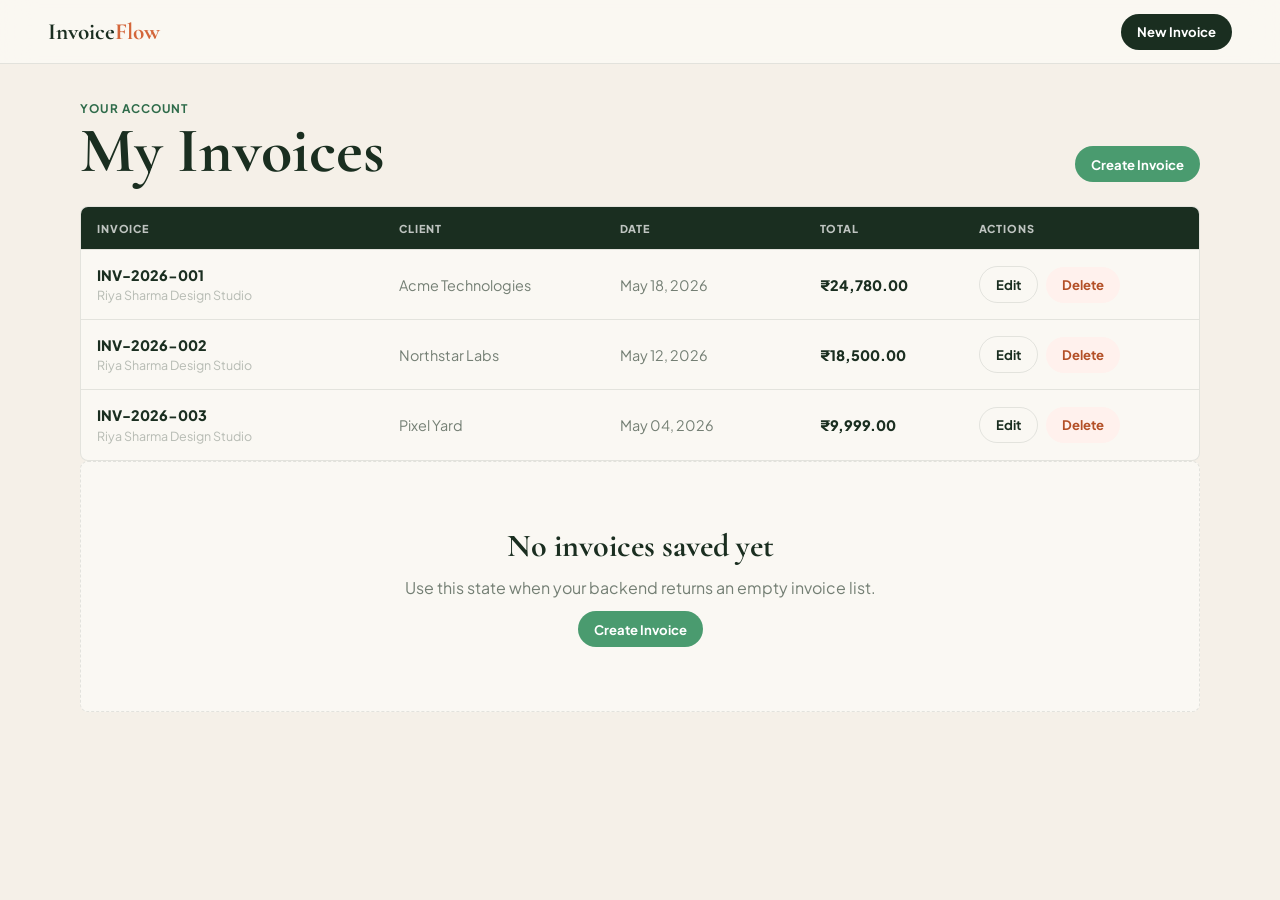
<file: templates/my_invoices.html>
<!DOCTYPE html>
<html lang="en">

<head>
    <meta charset="UTF-8" />
    <meta name="viewport" content="width=device-width, initial-scale=1.0" />
    <title>My Invoices - InvoiceFlow</title>
    <link rel="preconnect" href="https://fonts.googleapis.com">
    <link
        href="https://fonts.googleapis.com/css2?family=Cormorant+Garamond:ital,wght@0,600;0,700;1,600&family=Plus+Jakarta+Sans:wght@300;400;500;600&display=swap"
        rel="stylesheet">
    <style>
        *,
        *::before,
        *::after {
            box-sizing: border-box;
            margin: 0;
            padding: 0;
        }

        :root {
            --mint: #e8f5ee;
            --green: #4a9b6f;
            --green-dark: #2e6b4a;
            --terra: #d4663a;
            --cream: #faf8f3;
            --warm: #f5f0e8;
            --ink: #1a2e20;
            --ink-60: rgba(26, 46, 32, .6);
            --ink-30: rgba(26, 46, 32, .3);
            --border: rgba(26, 46, 32, .1);
            --white: #fff;
        }

        body {
            min-height: 100vh;
            font-family: 'Plus Jakarta Sans', sans-serif;
            background: var(--warm);
            color: var(--ink);
        }

        nav {
            position: sticky;
            top: 0;
            z-index: 20;
            height: 64px;
            padding: 0 clamp(1rem, 4vw, 3rem);
            display: flex;
            align-items: center;
            justify-content: space-between;
            background: rgba(250, 248, 243, .94);
            border-bottom: 1px solid var(--border);
            backdrop-filter: blur(16px);
        }

        .logo {
            font-family: 'Cormorant Garamond', serif;
            font-size: 1.45rem;
            font-weight: 700;
            color: var(--ink);
            text-decoration: none;
        }

        .logo span {
            color: var(--terra);
        }

        .page {
            width: min(1120px, calc(100% - 2rem));
            margin: 0 auto;
            padding: 2.3rem 0 3rem;
        }

        .page-head {
            display: flex;
            justify-content: space-between;
            align-items: flex-end;
            gap: 1rem;
            margin-bottom: 1.5rem;
        }

        .eyebrow {
            color: var(--green-dark);
            font-size: .74rem;
            font-weight: 700;
            letter-spacing: .08em;
            text-transform: uppercase;
            margin-bottom: .35rem;
        }

        h1 {
            font-family: 'Cormorant Garamond', serif;
            font-size: clamp(2.2rem, 5vw, 4rem);
            line-height: .95;
        }

        .btn {
            border: 0;
            border-radius: 100px;
            cursor: pointer;
            display: inline-flex;
            align-items: center;
            justify-content: center;
            min-height: 36px;
            padding: .55rem 1rem;
            font: inherit;
            font-size: .82rem;
            font-weight: 700;
            text-decoration: none;
            white-space: nowrap;
            transition: transform .2s, background .2s, border-color .2s;
        }

        .btn:hover {
            transform: translateY(-1px);
        }

        .btn-dark {
            background: var(--ink);
            color: var(--white);
        }

        .btn-green {
            background: var(--green);
            color: var(--white);
        }

        .btn-ghost {
            background: transparent;
            border: 1.5px solid var(--border);
            color: var(--ink);
        }

        .btn-danger {
            background: #fff1ed;
            color: #b34f26;
        }

        .invoice-list {
            overflow: hidden;
            border: 1px solid var(--border);
            border-radius: 8px;
            background: var(--cream);
        }

        .list-head,
        .invoice-row {
            display: grid;
            grid-template-columns: 1.4fr 1fr .9fr .7fr 1fr;
            gap: 1rem;
            align-items: center;
        }

        .list-head {
            padding: .9rem 1rem;
            background: var(--ink);
            color: rgba(255, 255, 255, .72);
            font-size: .68rem;
            font-weight: 800;
            letter-spacing: .08em;
            text-transform: uppercase;
        }

        .invoice-row {
            padding: 1rem;
            border-top: 1px solid var(--border);
            color: var(--ink-60);
            font-size: .9rem;
        }

        .invoice-main {
            display: flex;
            flex-direction: column;
            gap: .2rem;
        }

        .invoice-number {
            color: var(--ink);
            font-weight: 800;
        }

        .invoice-from {
            color: var(--ink-30);
            font-size: .78rem;
        }

        .amount {
            color: var(--ink);
            font-weight: 800;
        }

        .row-actions {
            display: flex;
            align-items: center;
            gap: .5rem;
        }

        .empty-state {
            display: grid;
            justify-items: center;
            gap: .8rem;
            padding: 4rem 1.5rem;
            border: 1px dashed var(--border);
            border-radius: 8px;
            background: var(--cream);
            text-align: center;
        }

        .empty-state h2 {
            font-family: 'Cormorant Garamond', serif;
            font-size: 2rem;
        }

        .empty-state p {
            color: var(--ink-60);
        }

        @media (max-width: 820px) {
            .page-head {
                align-items: flex-start;
                flex-direction: column;
            }

            .list-head {
                display: none;
            }

            .invoice-list {
                display: grid;
                gap: .75rem;
                border: 0;
                background: transparent;
            }

            .invoice-row {
                grid-template-columns: 1fr;
                gap: .65rem;
                border: 1px solid var(--border);
                border-radius: 8px;
                background: var(--cream);
            }
        }
    </style>
</head>

<body>
    <nav>
        <a href="#" class="logo">Invoice<span>Flow</span></a>
        <div class="nav-actions">
            <a href="#" class="btn btn-dark">New Invoice</a>
        </div>
    </nav>

    <main class="page">
        <section class="page-head">
            <div>
                <p class="eyebrow">Your account</p>
                <h1>My Invoices</h1>
            </div>
            <a href="#" class="btn btn-green">Create Invoice</a>
        </section>

        <section class="invoice-list" aria-label="Saved invoices">
            <div class="list-head">
                <span>Invoice</span>
                <span>Client</span>
                <span>Date</span>
                <span>Total</span>
                <span>Actions</span>
            </div>

            <article class="invoice-row">
                <div class="invoice-main">
                    <span class="invoice-number">INV-2026-001</span>
                    <span class="invoice-from">Riya Sharma Design Studio</span>
                </div>
                <div>Acme Technologies</div>
                <div>May 18, 2026</div>
                <div class="amount">₹24,780.00</div>
                <div class="row-actions">
                    <a href="#" class="btn btn-ghost">Edit</a>
                    <button type="button" class="btn btn-danger delete-btn">Delete</button>
                </div>
            </article>

            <article class="invoice-row">
                <div class="invoice-main">
                    <span class="invoice-number">INV-2026-002</span>
                    <span class="invoice-from">Riya Sharma Design Studio</span>
                </div>
                <div>Northstar Labs</div>
                <div>May 12, 2026</div>
                <div class="amount">₹18,500.00</div>
                <div class="row-actions">
                    <a href="#" class="btn btn-ghost">Edit</a>
                    <button type="button" class="btn btn-danger delete-btn">Delete</button>
                </div>
            </article>

            <article class="invoice-row">
                <div class="invoice-main">
                    <span class="invoice-number">INV-2026-003</span>
                    <span class="invoice-from">Riya Sharma Design Studio</span>
                </div>
                <div>Pixel Yard</div>
                <div>May 04, 2026</div>
                <div class="amount">₹9,999.00</div>
                <div class="row-actions">
                    <a href="#" class="btn btn-ghost">Edit</a>
                    <button type="button" class="btn btn-danger delete-btn">Delete</button>
                </div>
            </article>
        </section>

        <section class="empty-state" hidden>
            <h2>No invoices saved yet</h2>
            <p>Use this state when your backend returns an empty invoice list.</p>
            <a href="#" class="btn btn-green">Create Invoice</a>
        </section>
    </main>

    <script>
        document.querySelectorAll('.delete-btn').forEach((button) => {
            button.addEventListener('click', () => {
                if (confirm('Delete this invoice from the page?')) {
                    button.closest('.invoice-row').remove();
                }
            });
        });
    </script>
</body>

</html>
</file>
